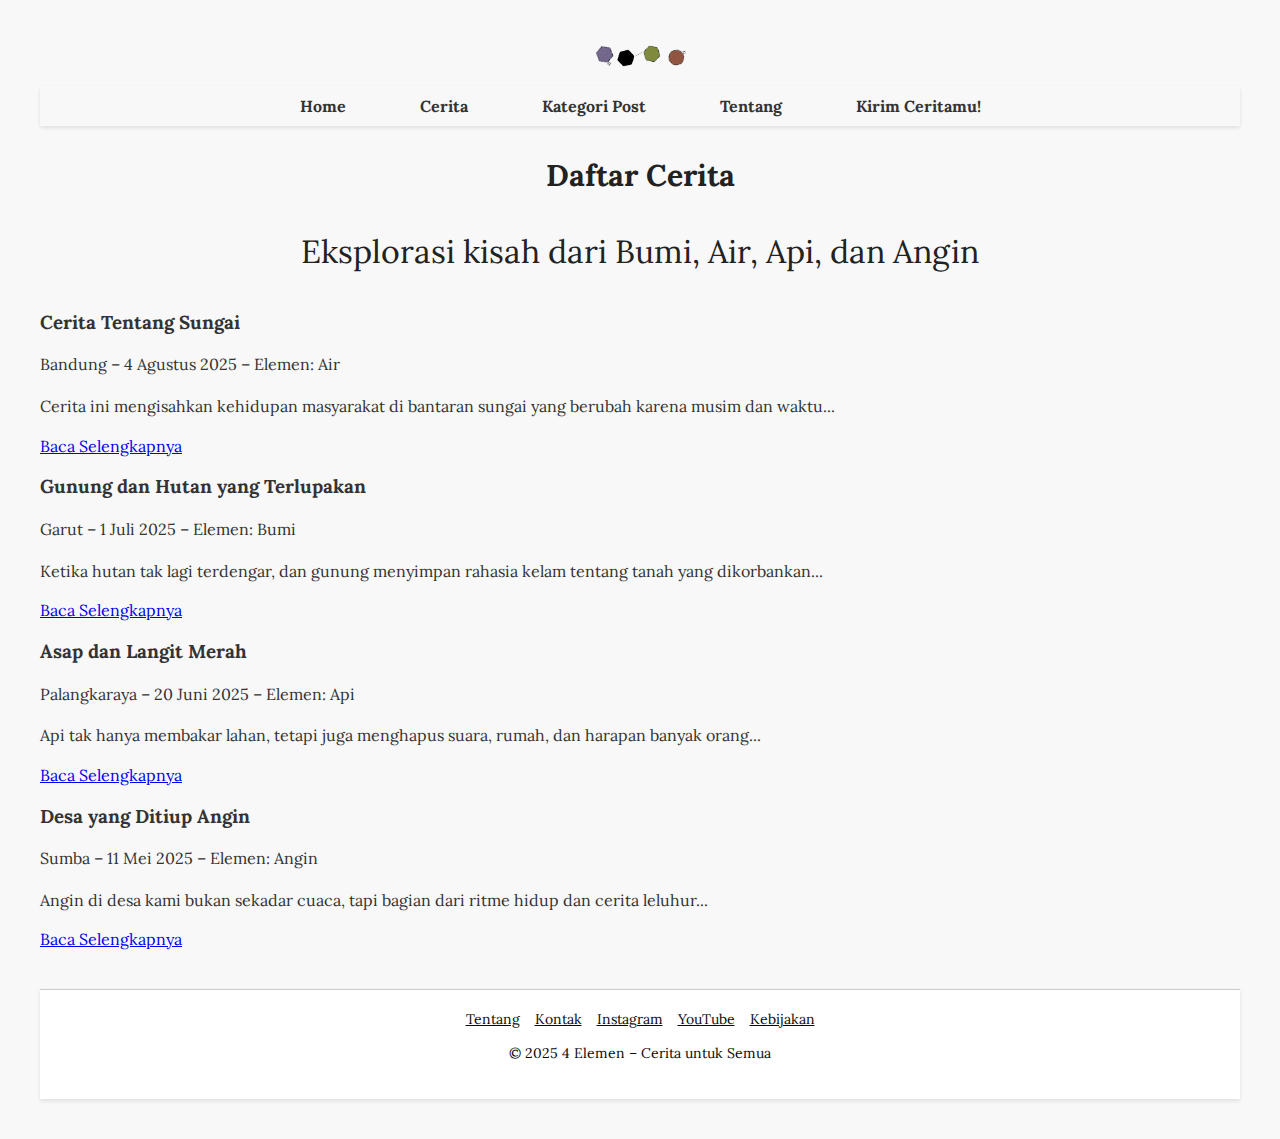
<file: cerita.html>
<!DOCTYPE html>
<html lang="id">
<head>
    <meta charset="UTF-8" />
    <meta name="viewport" content="width=device-width, initial-scale=1.0" />
    <title>Cerita – 4 Elemen</title>
    <meta name="description" content="Cerita dari 4Elemen.id">
    <meta name="keywords" content="Cerita, Air, Bumi, Api, Angin">
    
    <!-- Google Font -->
    <link href="https://fonts.googleapis.com/css2?family=Lora&display=swap" rel="stylesheet" />
    
    <!-- External CSS -->
    <link rel="stylesheet" href="asset/css/style.css">
</head>
<body>
    <!-- Logo -->
    <div class="icon-container">
        <a href="index.html">
            <img src="asset/image/asset1.png" alt="Logo 4Elemen" class="logo-img" />
        </a>
    </div>

    <!-- Navigation Bar -->
    <nav class="navbar">
        <ul class="nav-menu">
            <li><a href="index.html">Home</a></li>
            <li><a href="cerita.html">Cerita</a></li>
            <li><a href="post.html">Kategori Post</a></li>
            <li><a href="tentang.html">Tentang</a></li>
            <li><a href="submit.html">Kirim Ceritamu!</a></li>
        </ul>
    </nav>

    <!-- Header -->
    <header id="main-header">
        <h1>Daftar Cerita</h1>
        <p>Eksplorasi kisah dari Bumi, Air, Api, dan Angin</p>
    </header>

    <!-- Cerita Section -->
    <section>
        <div class="cerita-item">
            <h3>Cerita Tentang Sungai</h3>
            <p class="meta">Bandung – 4 Agustus 2025 – Elemen: Air</p>
            <p class="excerpt">
                Cerita ini mengisahkan kehidupan masyarakat di bantaran sungai yang berubah karena musim dan waktu...
            </p>
            <a href="post.html" class="btn-baca">Baca Selengkapnya</a>
        </div>

        <div class="cerita-item">
            <h3>Gunung dan Hutan yang Terlupakan</h3>
            <p class="meta">Garut – 1 Juli 2025 – Elemen: Bumi</p>
            <p class="excerpt">
                Ketika hutan tak lagi terdengar, dan gunung menyimpan rahasia kelam tentang tanah yang dikorbankan...
            </p>
            <a href="post.html" class="btn-baca">Baca Selengkapnya</a>
        </div>

        <div class="cerita-item">
            <h3>Asap dan Langit Merah</h3>
            <p class="meta">Palangkaraya – 20 Juni 2025 – Elemen: Api</p>
            <p class="excerpt">
                Api tak hanya membakar lahan, tetapi juga menghapus suara, rumah, dan harapan banyak orang...
            </p>
            <a href="post.html" class="btn-baca">Baca Selengkapnya</a>
        </div>

        <div class="cerita-item">
            <h3>Desa yang Ditiup Angin</h3>
            <p class="meta">Sumba – 11 Mei 2025 – Elemen: Angin</p>
            <p class="excerpt">
                Angin di desa kami bukan sekadar cuaca, tapi bagian dari ritme hidup dan cerita leluhur...
            </p>
            <a href="post.html" class="btn-baca">Baca Selengkapnya</a>
        </div>
    </section>
    <br>
    <br>
    <!-- Footer -->
    <footer id="main-footer">
        <div class="footer-links" style="display: flex; flex-wrap: wrap; justify-content: center; gap: 15px; margin-bottom: 10px;">
            <a href="tentang.html" style="color: rgb(11, 11, 11); text-decoration: underline;">Tentang</a>
            <a href="kontak.html" style="color: rgb(11, 11, 11); text-decoration: underline;">Kontak</a>
            <a href="https://instagram.com/yourusername" target="_blank" style="color: rgb(11, 11, 11); text-decoration: underline;">Instagram</a>
            <a href="https://youtube.com/yourchannel" target="_blank" style="color: rgb(11, 11, 11); text-decoration: underline;">YouTube</a>
            <a href="kebijakan.html" style="color: rgb(11, 11, 11); text-decoration: underline;">Kebijakan</a>
        </div>
        <p style="color:rgb(11, 11, 11);">&copy; 2025 4 Elemen – Cerita untuk Semua</p>
    </footer>
</body>
</html>
</file>
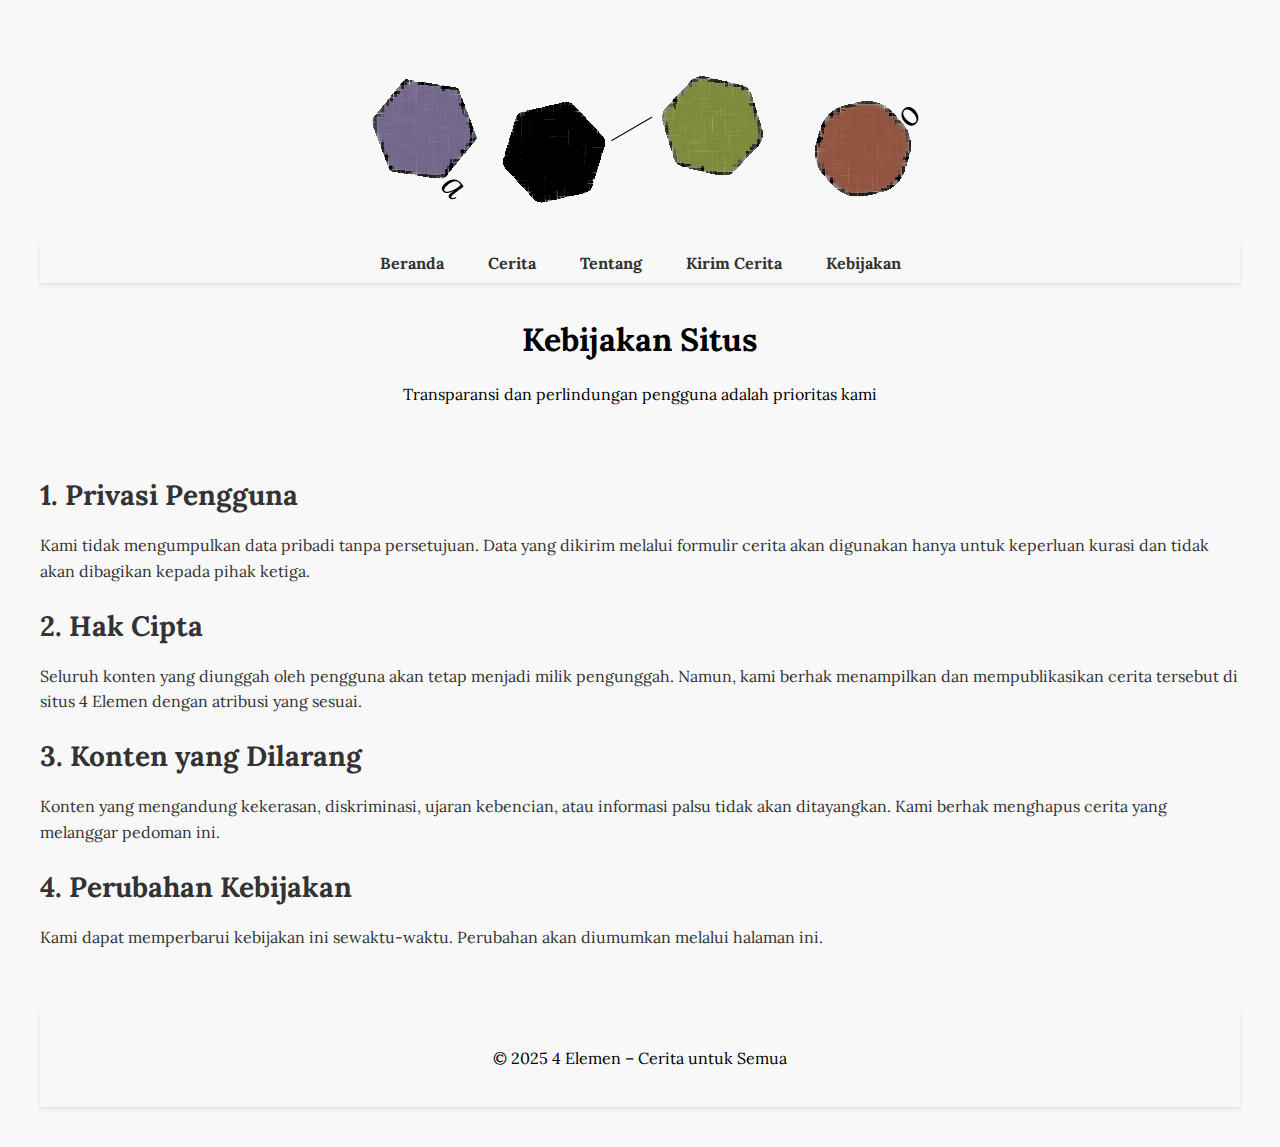
<file: kebijakan.html>
<!DOCTYPE html>
<html lang="id">
<head>
  <meta charset="UTF-8" />
  <meta name="viewport" content="width=device-width, initial-scale=1.0" />
  <title>Kebijakan – 4 Elemen</title>
  <link href="https://fonts.googleapis.com/css2?family=Lora&display=swap" rel="stylesheet" />
  <style>
    body {
      margin: 40px;
      font-family: 'Lora', serif;
      background-color: #f8f8f8;
      color: #333;
      text-align: left;
    }

    header {
      color: black;
      text-align: center;
      padding: 15px;
      border-radius: 6px;
    }

    nav.navbar {
      background-color: #f8f8f8;
      padding: 10px 20px;
      box-shadow: 0 2px 4px rgba(0,0,0,0.1);
    }

    .nav-menu {
      list-style: none;
      display: flex;
      justify-content: center;
      gap: 20px;
      margin: 0;
      padding: 0;
    }

    .nav-menu li a {
      text-decoration: none;
      color: #333;
      font-weight: bold;
      padding: 8px 12px;
      transition: background-color 0.3s ease;
    }

    .nav-menu li a:hover {
      background-color: #ddd;
      border-radius: 4px;
    }

    .icon-container {
      text-align: center;
      margin-top: 30px;
    }

    .icon-container img {
      cursor: pointer;
      transition: transform 0.2s ease;
    }

    .icon-container img:hover {
      transform: scale(1.05);
    }

    main {
      margin-top: 40px;
    }

    h2 {
      font-size: 28px;
      margin-bottom: 20px;
    }

    p {
      line-height: 1.6;
      margin-bottom: 15px;
    }

    footer {
      background-color: #f8f8f8;
      box-shadow: 0 2px 4px rgba(0,0,0,0.1);
      color: black;
      text-align: center;
      padding: 20px;
      font-family: 'Lora', serif;
      margin-top: 60px;
    }
  </style>
</head>
<body>

  <div class="icon-container">
    <a href="index.html"><img src="image/asset1.png" alt="4 Elemen Logo"></a>
  </div>

  <nav class="navbar">
    <ul class="nav-menu">
      <li><a href="index.html">Beranda</a></li>
      <li><a href="cerita.html">Cerita</a></li>
      <li><a href="tentang.html">Tentang</a></li>
      <li><a href="submit.html">Kirim Cerita</a></li>
      <li><a href="kebijakan.html">Kebijakan</a></li>
    </ul>
  </nav>

  <header>
    <h1>Kebijakan Situs</h1>
    <p>Transparansi dan perlindungan pengguna adalah prioritas kami</p>
  </header>

  <main>
    <h2>1. Privasi Pengguna</h2>
    <p>Kami tidak mengumpulkan data pribadi tanpa persetujuan. Data yang dikirim melalui formulir cerita akan digunakan hanya untuk keperluan kurasi dan tidak akan dibagikan kepada pihak ketiga.</p>

    <h2>2. Hak Cipta</h2>
    <p>Seluruh konten yang diunggah oleh pengguna akan tetap menjadi milik pengunggah. Namun, kami berhak menampilkan dan mempublikasikan cerita tersebut di situs 4 Elemen dengan atribusi yang sesuai.</p>

    <h2>3. Konten yang Dilarang</h2>
    <p>Konten yang mengandung kekerasan, diskriminasi, ujaran kebencian, atau informasi palsu tidak akan ditayangkan. Kami berhak menghapus cerita yang melanggar pedoman ini.</p>

    <h2>4. Perubahan Kebijakan</h2>
    <p>Kami dapat memperbarui kebijakan ini sewaktu-waktu. Perubahan akan diumumkan melalui halaman ini.</p>
  </main>

  <footer>
    <p>&copy; 2025 4 Elemen – Cerita untuk Semua</p>
  </footer>

</body>
</html>
</file>
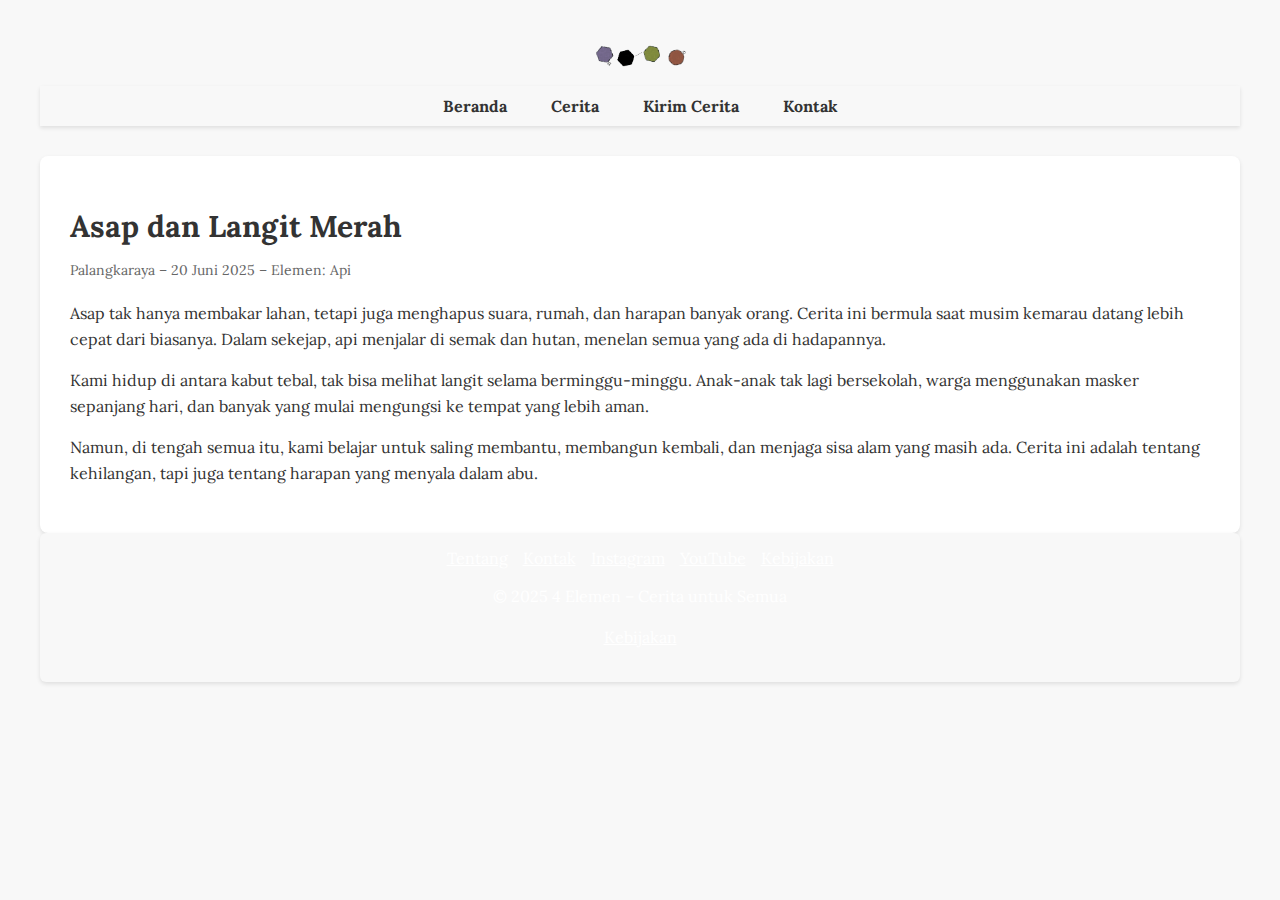
<file: post.html>
<!DOCTYPE html>
<html lang="id">
<head>
  <meta charset="UTF-8" />
  <meta name="viewport" content="width=device-width, initial-scale=1.0"/>
  <title>Cerita – Asap dan Langit Merah</title>
  <link href="https://fonts.googleapis.com/css2?family=Lora&display=swap" rel="stylesheet"/>
  <style>
    body {
      margin: 40px;
      font-family: 'Lora', serif;
      background-color: #f8f8f8;
      color: #333;
      text-align: left;
    }

    header, footer {
      background-color: #f8f8f8;
      box-shadow: 0 2px 4px rgba(0, 0, 0, 0.1); 
      color: black;
      text-align: center;
      padding: 15px;
      border-radius: 6px;
      font-family: 'Lora', serif;
    }

    .navbar {
      background-color: #f8f8f8;
      padding: 10px 20px;
      box-shadow: 0 2px 4px rgba(0,0,0,0.1);
      margin-bottom: 30px;
    }

    .nav-menu {
      list-style: none;
      display: flex;
      justify-content: center;
      gap: 20px;
      margin: 0;
      padding: 0;
    }

    .nav-menu li a {
      text-decoration: none;
      color: #333;
      font-weight: bold;
      padding: 8px 12px;
      transition: background-color 0.3s ease;
    }

    .nav-menu li a:hover {
      background-color: #ddd;
      border-radius: 4px;
    }

    .icon-container {
      text-align: center;
      margin: 30px 0 10px;
    }

    .icon-container img {
      cursor: pointer;
      transition: transform 0.2s ease;
      width: 100px;
    }

    .icon-container img:hover {
      transform: scale(1.05);
    }

    .post-content {
      background-color: #fff;
      padding: 30px;
      border-radius: 8px;
      box-shadow: 0 2px 4px rgba(0,0,0,0.1);
    }

    .meta {
      font-size: 14px;
      color: #666;
      margin-bottom: 20px;
    }

    h1 {
      font-size: 30px;
      margin-bottom: 10px;
    }

    p {
      line-height: 1.6;
    }
  </style>
</head>
<body>

  <!-- Logo -->
  <div class="icon-container">
    <a href="index.html"><img src="image/asset1.png" alt="4 Elemen Logo"></a>
  </div>

  <!-- Navbar -->
  <nav class="navbar">
    <ul class="nav-menu">
      <li><a href="index.html">Beranda</a></li>
      <li><a href="cerita.html">Cerita</a></li>
      <li><a href="#kirim">Kirim Cerita</a></li>
      <li><a href="#kontak">Kontak</a></li>
    </ul>
  </nav>

  <!-- Post Content -->
  <div class="post-content">
    <h1>Asap dan Langit Merah</h1>
    <p class="meta">Palangkaraya – 20 Juni 2025 – Elemen: Api</p>
    <p>
      Asap tak hanya membakar lahan, tetapi juga menghapus suara, rumah, dan harapan banyak orang. Cerita ini bermula saat musim kemarau datang lebih cepat dari biasanya. Dalam sekejap, api menjalar di semak dan hutan, menelan semua yang ada di hadapannya.
    </p>
    <p>
      Kami hidup di antara kabut tebal, tak bisa melihat langit selama berminggu-minggu. Anak-anak tak lagi bersekolah, warga menggunakan masker sepanjang hari, dan banyak yang mulai mengungsi ke tempat yang lebih aman.
    </p>
    <p>
      Namun, di tengah semua itu, kami belajar untuk saling membantu, membangun kembali, dan menjaga sisa alam yang masih ada. Cerita ini adalah tentang kehilangan, tapi juga tentang harapan yang menyala dalam abu.
    </p>
  </div>

  <!-- Footer -->
  <footer id="kontak">
    <div class="footer-links" style="display: flex; flex-wrap: wrap; justify-content: center; gap: 15px; margin-bottom: 10px;">
        <a href="tentang.html" style="color: white; text-decoration: underline;">Tentang</a>
        <a href="kontak.html" style="color: white; text-decoration: underline;">Kontak</a>
        <a href="https://instagram.com/yourusername" target="_blank" style="color: white; text-decoration: underline;">Instagram</a>
        <a href="https://youtube.com/yourchannel" target="_blank" style="color: white; text-decoration: underline;">YouTube</a>
        <a href="kebijakan.html" style="color: white; text-decoration: underline;">Kebijakan</a>
    </div>
    <p style="color:white;">&copy; 2025 4 Elemen – Cerita untuk Semua</p>
    <p><a href="#kebijakan" style="color:white; text-decoration:underline;">Kebijakan</a></p>
  </footer>

</body>
</html>
</file>
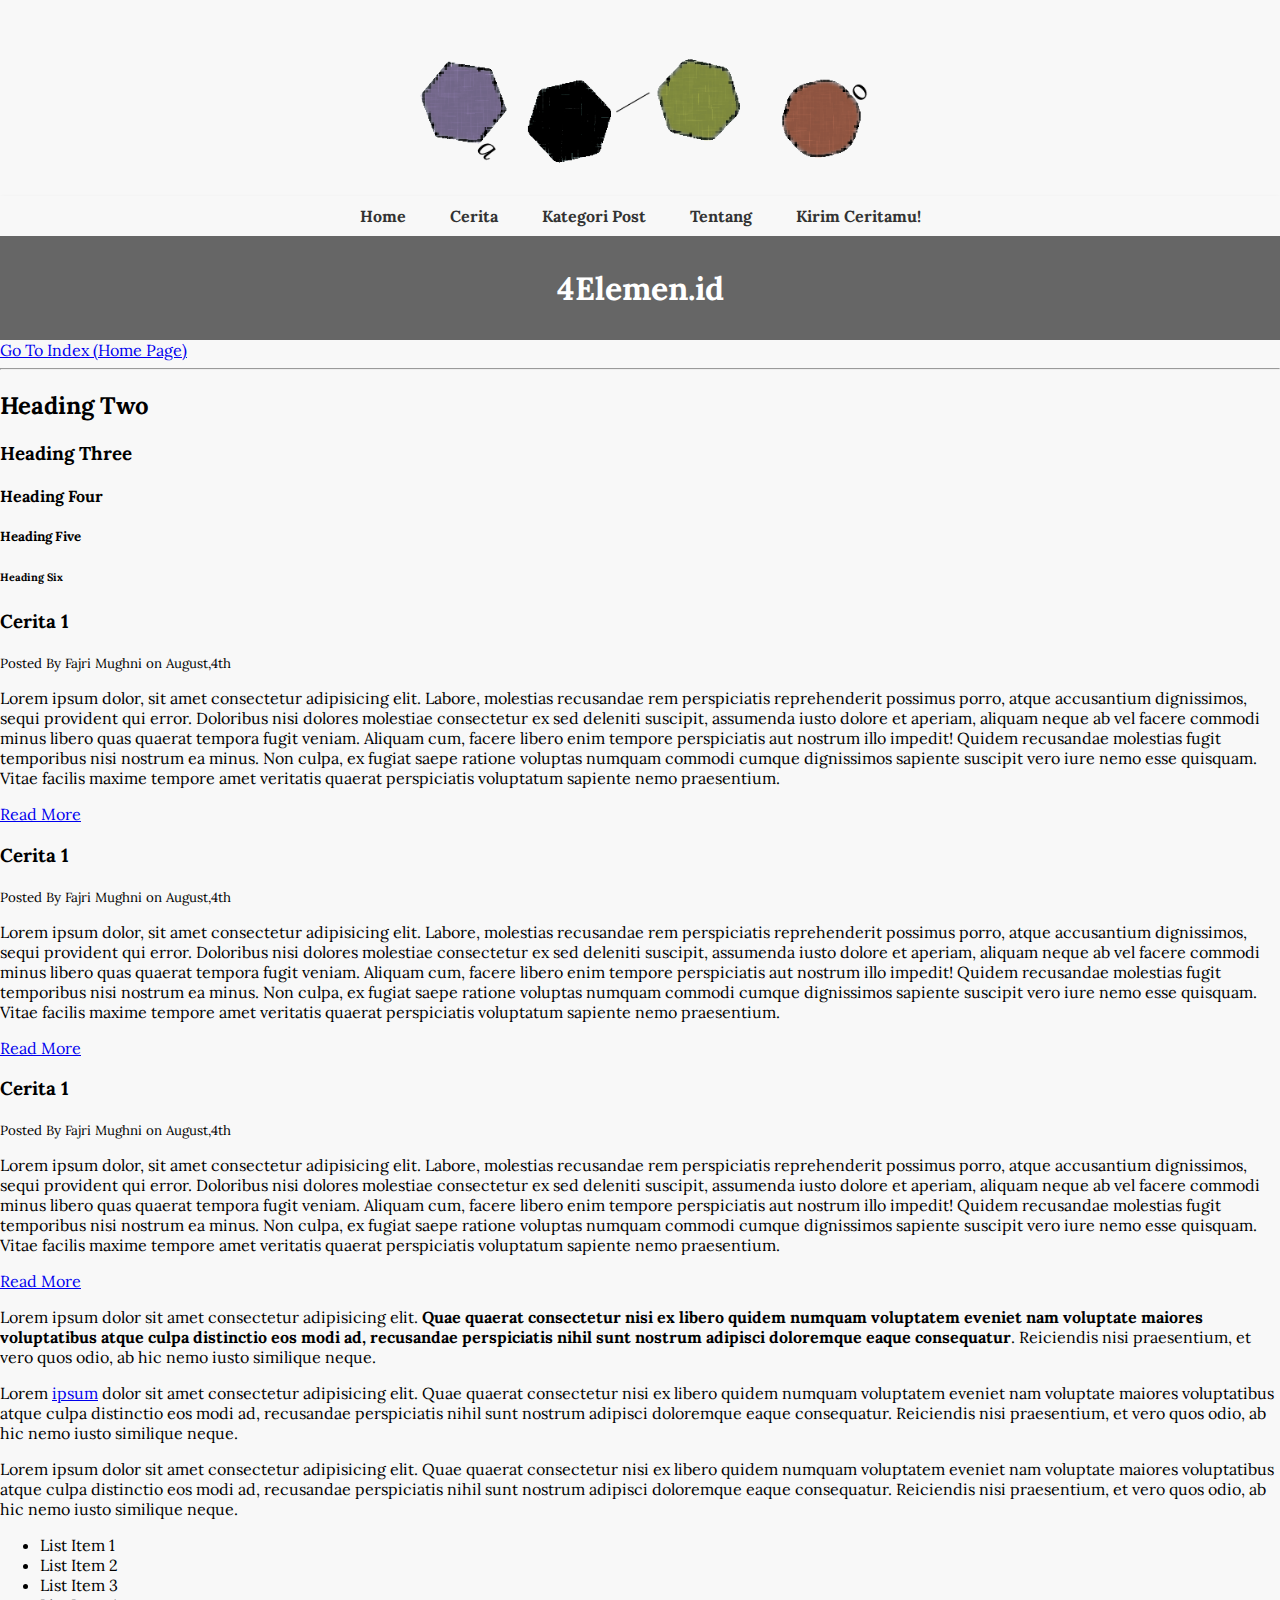
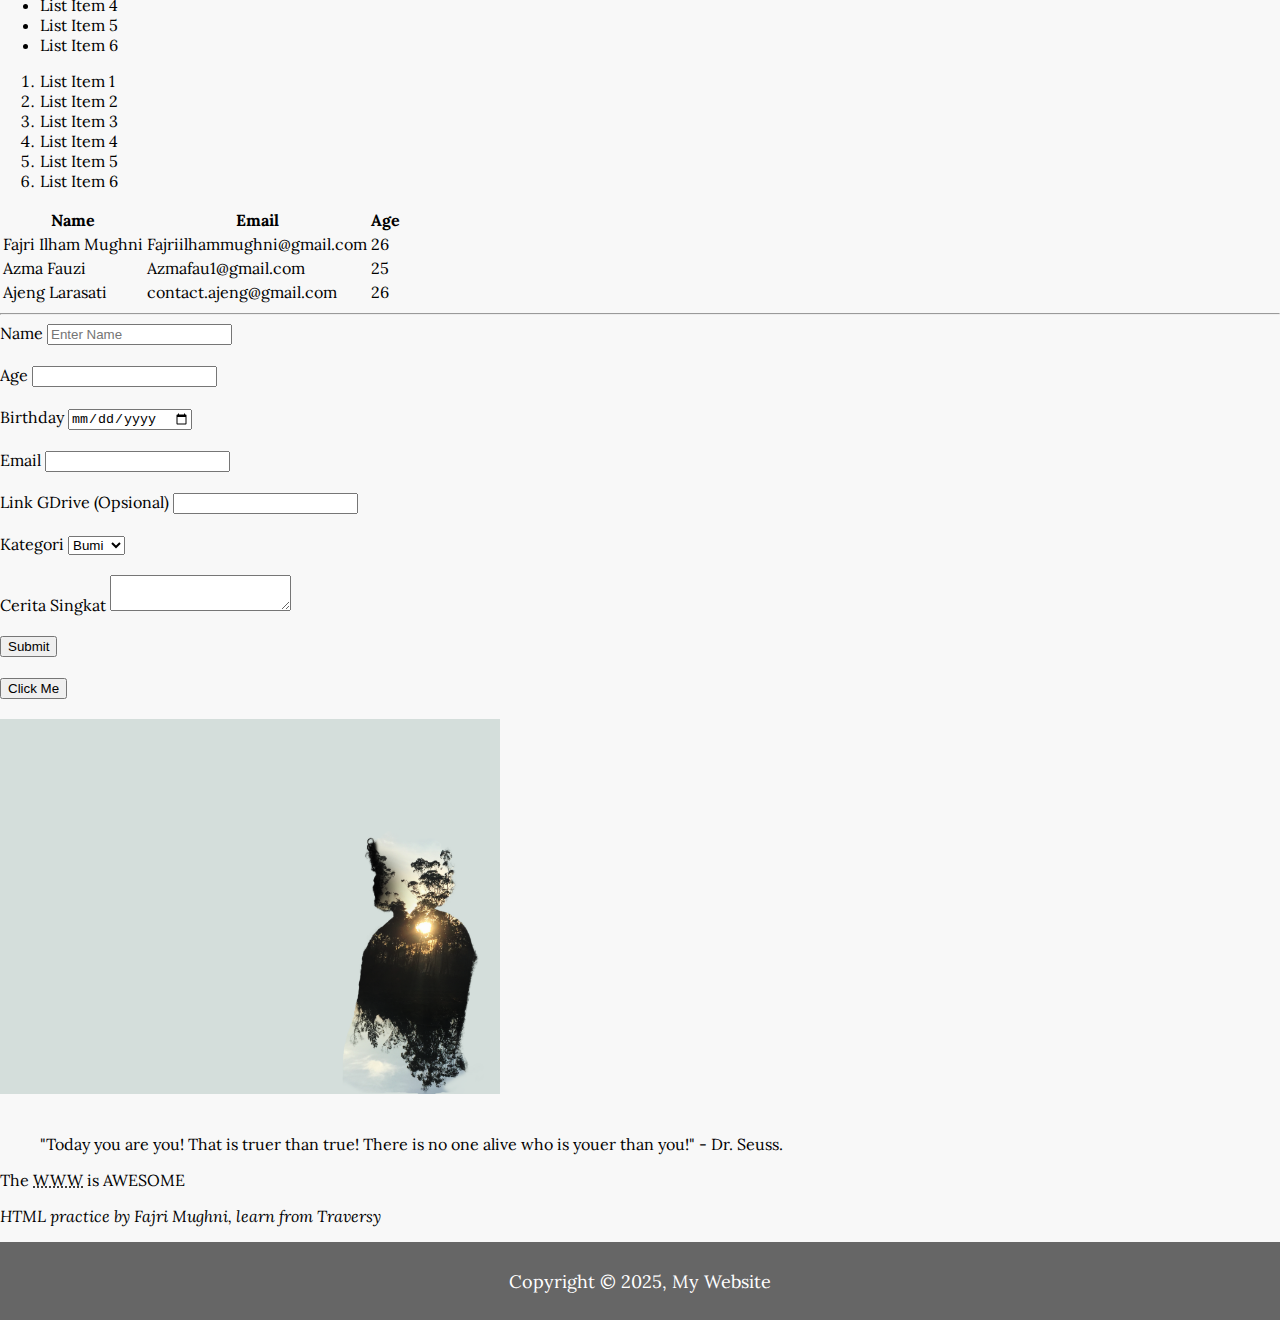
<file: practice.html>
<!DOCTYPE html>

<html>
    <head>
        <title>4 Elemen</title>
        <link href="https://fonts.googleapis.com/css2?family=Lora&display=swap" rel="stylesheet">
        <div class="icon-container">
            <a href="index.html">
                <img src="image/asset1.png" alt="Icon" width="500">
            </a>
        </div>
        <nav class="navbar">
            <ul class="nav-menu">
                <li><a href="home.html">Home</a></li>
                <li><a href="cerita.html">Cerita</a></li>
                <li><a href="post.html">Kategori Post</a></li>
                <li><a href="tentang.html">Tentang</a></li>
                <li><a href="submit.html">Kirim Ceritamu!</a></li>
            </ul>
        </nav>
        <meta name="description" content="Awesome Project by Fajri Mughni">
        <meta name="keywords" content="Project Website for 4Elemen.id">

        <style type="text/css">
            body {
            font-family: 'Lora', serif;
            background-color: #f8f8f8; /* off-white background */
            margin: 0;
            padding: 0;
            }

            #main-header {
            text-align: center;
            background-color: #666; /* abu-abu */
            color: white;
            padding: 10px;
            }

            #main-footer {
            text-align: center;
            font-size: 18px;
            background-color: #666; /* abu-abu */
            color: white;
            padding: 10px;
            }

            .navbar {
            background-color: #f8f8f8; /* warna latar belakang */
            padding: 10px 20px;
            box-shadow: 0 2px 4px rgba(0,0,0,0.1);
            }

            .nav-menu {
            list-style: none;
            display: flex;
            justify-content: center; /* rata tengah */
            gap: 20px; /* jarak antar menu */
            margin: 0;
            padding: 0;
            }

            .nav-menu li a {
            text-decoration: none;
            color: #333;
            font-weight: bold;
            padding: 8px 12px;
            transition: background-color 0.3s ease;
            }

            .nav-menu li a:hover {
            background-color: #ddd;
            border-radius: 4px;
            }

            .icon-container {
            text-align: center;
            margin-top: 30px; /* opsional, untuk spasi dari atas */
            }

            .icon-container img {
            cursor: pointer;
            transition: transform 0.2s ease;
            }

            .icon-container img:hover {
            transform: scale(1.05); /* efek zoom saat hover */
            }

        </style>
    </head>
    <body>
        <header id="main-header">
            <h1>4Elemen.id</h1>
        </header>
        <a href="index.html">Go To Index (Home Page)</a>
        <hr>
        <!--Headings-->
        <h2>Heading Two</h2>
        <h3>Heading Three</h3>
        <h4>Heading Four</h4>
        <h5>Heading Five</h5>
        <h6>Heading Six</h6>

        <section>
            <article>
                <h3>Cerita 1</h3>
                <small>Posted By Fajri Mughni on August,4th</small>
                <p>
                    Lorem ipsum dolor, sit amet consectetur adipisicing elit. Labore, molestias 
                    recusandae rem perspiciatis reprehenderit possimus porro, atque accusantium 
                    dignissimos, sequi provident qui error. Doloribus nisi dolores molestiae 
                    consectetur ex sed deleniti suscipit, assumenda iusto dolore et aperiam, 
                    aliquam neque ab vel facere commodi minus libero quas quaerat tempora fugit 
                    veniam. Aliquam cum, facere libero enim tempore perspiciatis aut nostrum illo 
                    impedit! Quidem recusandae molestias fugit temporibus nisi nostrum ea minus. 
                    Non culpa, ex fugiat saepe ratione voluptas numquam commodi cumque dignissimos 
                    sapiente suscipit vero iure nemo esse quisquam. Vitae facilis maxime 
                    tempore amet veritatis quaerat perspiciatis voluptatum sapiente nemo praesentium.
                </p>
                <a href="post.html">Read More</a>
            </article>

            <article>
                <h3>Cerita 1</h3>
                <small>Posted By Fajri Mughni on August,4th</small>
                <p>
                    Lorem ipsum dolor, sit amet consectetur adipisicing elit. Labore, molestias 
                    recusandae rem perspiciatis reprehenderit possimus porro, atque accusantium 
                    dignissimos, sequi provident qui error. Doloribus nisi dolores molestiae 
                    consectetur ex sed deleniti suscipit, assumenda iusto dolore et aperiam, 
                    aliquam neque ab vel facere commodi minus libero quas quaerat tempora fugit 
                    veniam. Aliquam cum, facere libero enim tempore perspiciatis aut nostrum illo 
                    impedit! Quidem recusandae molestias fugit temporibus nisi nostrum ea minus. 
                    Non culpa, ex fugiat saepe ratione voluptas numquam commodi cumque dignissimos 
                    sapiente suscipit vero iure nemo esse quisquam. Vitae facilis maxime 
                    tempore amet veritatis quaerat perspiciatis voluptatum sapiente nemo praesentium.
                </p>
                <a href="post.html">Read More</a>
            </article>

            <article>
                <h3>Cerita 1</h3>
                <small>Posted By Fajri Mughni on August,4th</small>
                <p>
                    Lorem ipsum dolor, sit amet consectetur adipisicing elit. Labore, molestias 
                    recusandae rem perspiciatis reprehenderit possimus porro, atque accusantium 
                    dignissimos, sequi provident qui error. Doloribus nisi dolores molestiae 
                    consectetur ex sed deleniti suscipit, assumenda iusto dolore et aperiam, 
                    aliquam neque ab vel facere commodi minus libero quas quaerat tempora fugit 
                    veniam. Aliquam cum, facere libero enim tempore perspiciatis aut nostrum illo 
                    impedit! Quidem recusandae molestias fugit temporibus nisi nostrum ea minus. 
                    Non culpa, ex fugiat saepe ratione voluptas numquam commodi cumque dignissimos 
                    sapiente suscipit vero iure nemo esse quisquam. Vitae facilis maxime 
                    tempore amet veritatis quaerat perspiciatis voluptatum sapiente nemo praesentium.
                </p>
                <a href="post.html">Read More</a>
            </article>
        </section>

        <!--Paragraph-->
        <p>
            Lorem ipsum dolor sit amet consectetur adipisicing elit. 
            <strong>Quae quaerat consectetur nisi ex libero quidem numquam voluptatem 
            eveniet nam voluptate maiores voluptatibus atque culpa distinctio 
            eos modi ad, recusandae perspiciatis nihil sunt nostrum adipisci 
            doloremque eaque consequatur</strong>. Reiciendis nisi praesentium, et vero 
            quos odio, ab hic nemo iusto similique neque.
        </p>
        <p>
            Lorem <a href="https://drive.google.com/file/d/1TT1stKoNs3-LuyiCr4DI7dZtiN9ZG6wk/view" target="_blank">ipsum</a> dolor sit amet consectetur adipisicing elit. 
            Quae quaerat consectetur nisi ex libero quidem numquam voluptatem 
            eveniet nam voluptate maiores voluptatibus atque culpa distinctio 
            eos modi ad, recusandae perspiciatis nihil sunt nostrum adipisci 
            doloremque eaque consequatur. Reiciendis nisi praesentium, et vero 
            quos odio, ab hic nemo iusto similique neque.
        </p>
        <p>
            Lorem ipsum dolor sit amet consectetur adipisicing elit. 
            Quae quaerat consectetur nisi ex libero quidem numquam voluptatem 
            eveniet nam voluptate maiores voluptatibus atque culpa distinctio 
            eos modi ad, recusandae perspiciatis nihil sunt nostrum adipisci 
            doloremque eaque consequatur. Reiciendis nisi praesentium, et vero 
            quos odio, ab hic nemo iusto similique neque.
        </p>
        <!--List-->
        <ul>
            <li>List Item 1</li>
            <li>List Item 2</li>
            <li>List Item 3</li>
            <li>List Item 4</li>
            <li>List Item 5</li>
            <li>List Item 6</li>
        </ul>

        <ol>
            <li>List Item 1</li>
            <li>List Item 2</li>
            <li>List Item 3</li>
            <li>List Item 4</li>
            <li>List Item 5</li>
            <li>List Item 6</li>
        </ol>

        <!--Table-->
        <table>
            <thead>
                <tr>
                    <th>Name</th>
                    <th>Email</th>
                    <th>Age</th>
                </tr>
            </thead>
            <tbody>
                <tr>
                    <td>Fajri Ilham Mughni</th>
                    <td>Fajriilhammughni@gmail.com</th>
                    <td>26</th>
                </tr>
                <tr>
                    <td>Azma Fauzi</th>
                    <td>Azmafau1@gmail.com</th>
                    <td>25</th>
                </tr>
                <tr>
                    <td>Ajeng Larasati</th>
                    <td>contact.ajeng@gmail.com</th>
                    <td>26</th>
                </tr>
            </tbody>
        </table>
        
        <hr>

        <!--Form-->
        <form action="process.php" method="GET">
            <div>
                <label>Name</label>
                <input type="text" name="name" placeholder="Enter Name">
            </div>
            <br>
            <div>
                <label>Age</label>
                <input type="number" name="age">
            </div>
            <br>
            <div>
                <label>Birthday</label>
                <input type="date" name="birthday">
            </div>
            <br>
            <div>
                <label>Email</label>
                <input type="email" name="email">
            </div>
            <br>
            <div>
                <label>Link GDrive (Opsional)</label>
                <input type="text" name="link">
            </div>
            <br>
            <div>
                <label>Kategori</label>
                <select name="kategori">
                    <option value="bumi">Bumi</option>
                    <option value="angin">Angin</option>
                    <option value="api">Api</option>
                    <option value="air">Air</option>
                </select>
            </div>
            <br>
            <div>
                <label>Cerita Singkat</label>
                <textarea name="cerita"></textarea>
            </div>
            <br>
            <input type="Submit" name="submit" placeholder="Submit">
        </form>
        <br>

        <!--Button-->
        <button click="some function">Click Me</button>
        <br>
        <br>
        <!--Image-->
        <a href="https://drive.google.com/file/d/1G6HE1IK0Y6XtvgvT7OH-AZPkvARx9qY7/view?usp=drive_link">
            <img src="image/sample.png" alt="My Sample Image" width="500">
        </a>

        <br>
        <br>
        <!--Quotation-->
        <blockquote cite="https://www.brainyquote.com/topics/today-quotes">
            "Today you are you! That is truer than true! There is no one alive who is youer than you!" - Dr. Seuss.
        </blockquote>

        <p>
            The <abbr title="World Wide Web">WWW</abbr> is AWESOME
        </p>

        <p><cite>HTML practice by Fajri Mughni, learn from Traversy</cite></p>

        <footer id="main-footer">
            <p>Copyright &copy; 2025, My Website</p>
        </footer>
    </body>
</html>
</file>
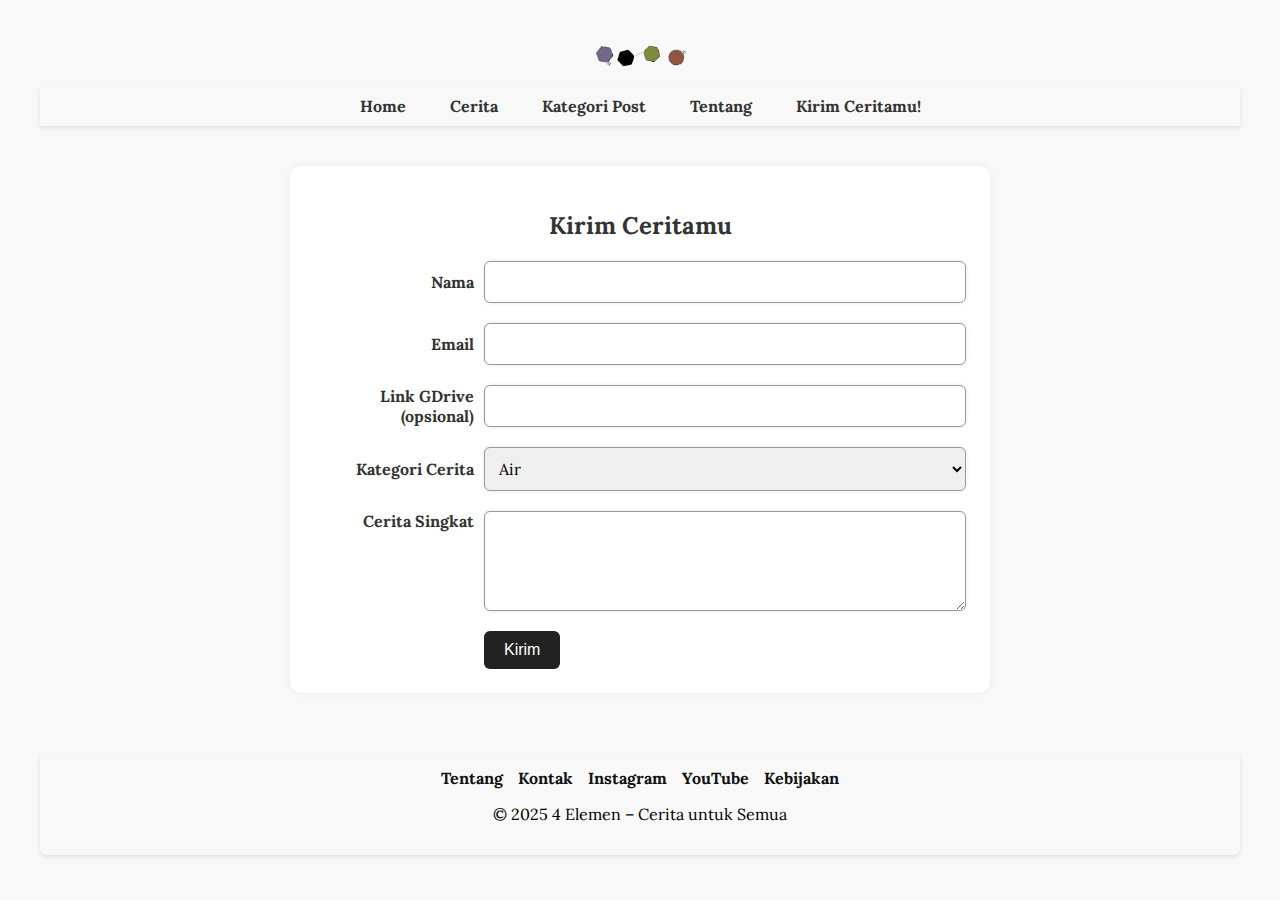
<file: submit.html>
<!DOCTYPE html>
<html lang="id">
<head>
  <meta charset="UTF-8" />
  <meta name="viewport" content="width=device-width, initial-scale=1.0"/>
  <meta name="description" content="Kirim cerita tentang elemen Air, Tanah, Api, atau Udara ke situs 4 Elemen. Ceritamu bisa menginspirasi!">
  <title>Kirim Cerita – 4 Elemen</title>
  <link rel="icon" href="image/favicon.ico" type="image/x-icon">
  <link href="https://fonts.googleapis.com/css2?family=Lora&display=swap" rel="stylesheet"/>
  <link rel="stylesheet" href="asset/css/submit.css">
</head>
<body>

  <!-- Logo -->
  <div class="icon-container">
    <a href="index.html">
      <img src="image/asset1.png" alt="Logo 4 Elemen" class="logo">
    </a>
  </div>

  <!-- Navigasi -->
  <nav class="navbar">
    <ul class="nav-menu">
        <li><a href="index.html">Home</a></li>
        <li><a href="cerita.html">Cerita</a></li>
        <li><a href="post.html">Kategori Post</a></li>
        <li><a href="tentang.html">Tentang</a></li>
        <li><a href="submit.html">Kirim Ceritamu!</a></li>
    </ul>
  </nav>

  <!-- Form Kirim Cerita -->
  <section id="kirim-cerita">
    <form action="#" method="POST">
      <h2>Kirim Ceritamu</h2>

      <div class="form-row">
        <label for="nama">Nama</label>
        <input type="text" id="nama" name="nama" required />
      </div>

      <div class="form-row">
        <label for="email">Email</label>
        <input type="email" id="email" name="email" required />
      </div>

      <div class="form-row">
        <label for="link">Link GDrive (opsional)</label>
        <input type="url" id="link" name="link" />
      </div>

      <div class="form-row">
        <label for="kategori">Kategori Cerita</label>
        <select id="kategori" name="kategori">
          <option>Air</option>
          <option>Tanah</option>
          <option>Api</option>
          <option>Udara</option>
        </select>
      </div>

      <div class="form-row textarea-row">
        <label for="cerita">Cerita Singkat</label>
        <textarea id="cerita" name="cerita" rows="6" required></textarea>
      </div>

      <button type="submit" class="btn-submit">Kirim</button>
    </form>
  </section>

  <!-- Footer -->
  <footer>
    <div class="footer-links">
      <a href="tentang.html">Tentang</a>
      <a href="kontak.html">Kontak</a>
      <a href="https://instagram.com/yourusername" target="_blank">Instagram</a>
      <a href="https://youtube.com/yourchannel" target="_blank">YouTube</a>
      <a href="kebijakan.html">Kebijakan</a>
    </div>
    <p>&copy; 2025 4 Elemen – Cerita untuk Semua</p>
  </footer>

</body>
</html>
</file>
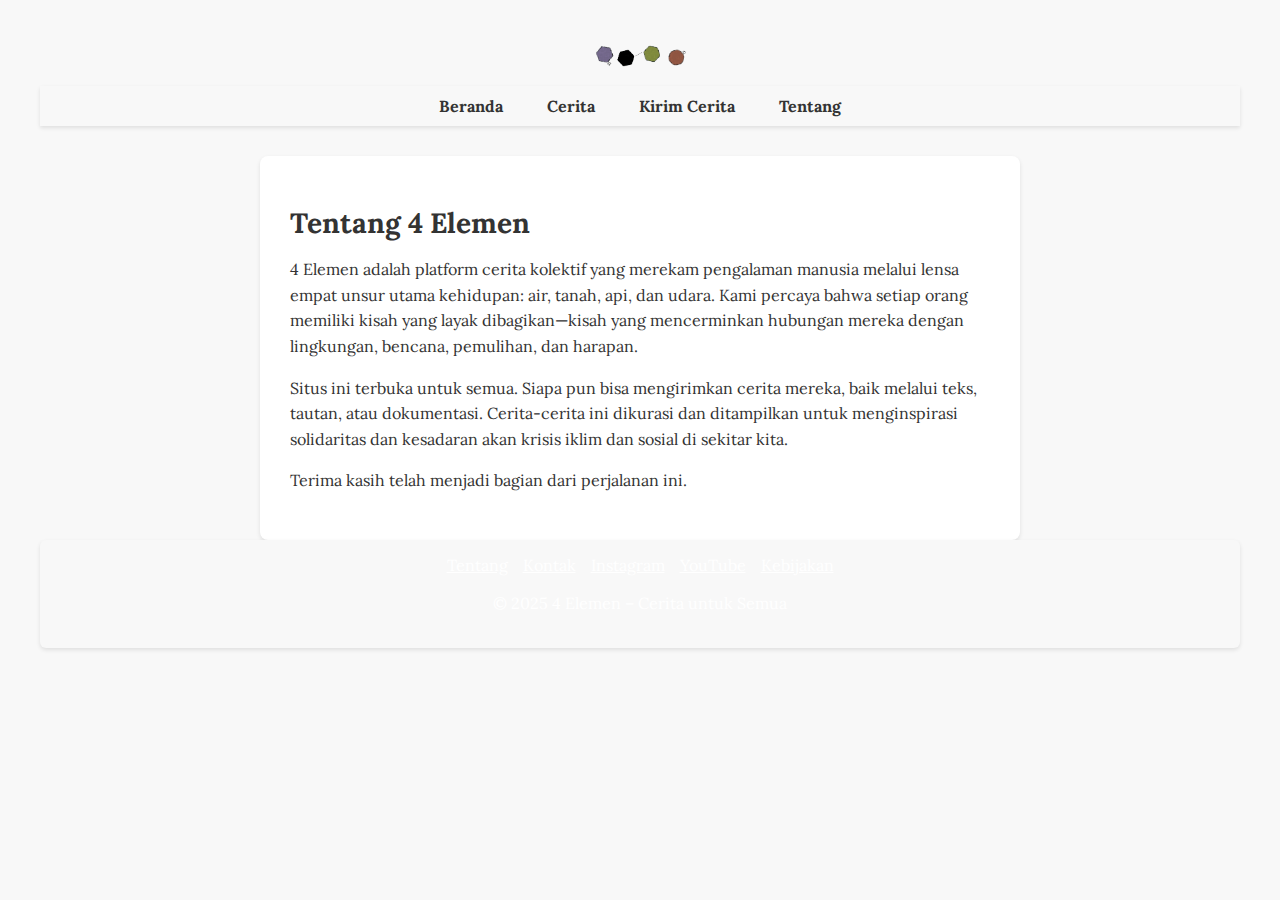
<file: tentang.html>
<!DOCTYPE html>
<html lang="id">
<head>
  <meta charset="UTF-8" />
  <meta name="viewport" content="width=device-width, initial-scale=1.0"/>
  <title>Tentang – 4 Elemen</title>
  <link href="https://fonts.googleapis.com/css2?family=Lora&display=swap" rel="stylesheet"/>
  <style>
    body {
      margin: 40px;
      font-family: 'Lora', serif;
      background-color: #f8f8f8;
      color: #333;
      text-align: left;
    }

    .navbar {
      background-color: #f8f8f8;
      padding: 10px 20px;
      box-shadow: 0 2px 4px rgba(0,0,0,0.1);
      margin-bottom: 30px;
    }

    .nav-menu {
      list-style: none;
      display: flex;
      justify-content: center;
      gap: 20px;
      margin: 0;
      padding: 0;
    }

    .nav-menu li a {
      text-decoration: none;
      color: #333;
      font-weight: bold;
      padding: 8px 12px;
      transition: background-color 0.3s ease;
    }

    .nav-menu li a:hover {
      background-color: #ddd;
      border-radius: 4px;
    }

    .icon-container {
      text-align: center;
      margin: 30px 0 10px;
    }

    .icon-container img {
      cursor: pointer;
      transition: transform 0.2s ease;
      width: 100px;
    }

    .icon-container img:hover {
      transform: scale(1.05);
    }

    .about-content {
      background-color: #fff;
      padding: 30px;
      border-radius: 8px;
      box-shadow: 0 2px 4px rgba(0,0,0,0.1);
      max-width: 700px;
      margin: 0 auto;
    }

    h1 {
      font-size: 28px;
      margin-bottom: 15px;
    }

    p {
      line-height: 1.6;
    }

    footer {
      background-color: #f8f8f8;
      box-shadow: 0 2px 4px rgba(0, 0, 0, 0.1); 
      color: black;
      text-align: center;
      padding: 15px;
      border-radius: 6px;
      font-family: 'Lora', serif;
    }
  </style>
</head>
<body>

  <div class="icon-container">
    <a href="index.html"><img src="image/asset1.png" alt="4 Elemen Logo"></a>
  </div>

  <nav class="navbar">
    <ul class="nav-menu">
      <li><a href="index.html">Beranda</a></li>
      <li><a href="cerita.html">Cerita</a></li>
      <li><a href="submit.html">Kirim Cerita</a></li>
      <li><a href="tentang.html">Tentang</a></li>
    </ul>
  </nav>

  <div class="about-content">
    <h1>Tentang 4 Elemen</h1>
    <p>
      4 Elemen adalah platform cerita kolektif yang merekam pengalaman manusia melalui lensa empat unsur utama kehidupan: air, tanah, api, dan udara. Kami percaya bahwa setiap orang memiliki kisah yang layak dibagikan—kisah yang mencerminkan hubungan mereka dengan lingkungan, bencana, pemulihan, dan harapan.
    </p>
    <p>
      Situs ini terbuka untuk semua. Siapa pun bisa mengirimkan cerita mereka, baik melalui teks, tautan, atau dokumentasi. Cerita-cerita ini dikurasi dan ditampilkan untuk menginspirasi solidaritas dan kesadaran akan krisis iklim dan sosial di sekitar kita.
    </p>
    <p>
      Terima kasih telah menjadi bagian dari perjalanan ini.
    </p>
  </div>

  <footer>
    <div class="footer-links" style="display: flex; flex-wrap: wrap; justify-content: center; gap: 15px; margin-bottom: 10px;">
        <a href="tentang.html" style="color: white; text-decoration: underline;">Tentang</a>
        <a href="kontak.html" style="color: white; text-decoration: underline;">Kontak</a>
        <a href="https://instagram.com/yourusername" target="_blank" style="color: white; text-decoration: underline;">Instagram</a>
        <a href="https://youtube.com/yourchannel" target="_blank" style="color: white; text-decoration: underline;">YouTube</a>
        <a href="kebijakan.html" style="color: white; text-decoration: underline;">Kebijakan</a>
    </div>
    <p style="color:white;">&copy; 2025 4 Elemen – Cerita untuk Semua</p>
  </footer>

</body>
</html>
</file>
<file: asset/css/style.css>
/* ====================================================
   GLOBAL STYLES – Digunakan di semua halaman
==================================================== */
body {
  margin: 40px;
  font-family: 'Lora', serif;
  background-color: #f8f8f8;
  color: #333;
  text-align: left;
}

h1 {
  font-size: 30px;
  margin-bottom: 10px;
}

p {
  line-height: 1.6;
}

/* ====================================================
   LOGO (Umum)
==================================================== */
.icon-container {
  text-align: center;
  margin: 30px 0 10px;
}

.icon-container img {
  cursor: pointer;
  transition: transform 0.2s ease;
  width: 100px;
}

.icon-container img:hover {
  transform: scale(1.05);
}

/* ====================================================
   NAVBAR (Umum)
==================================================== */
.navbar {
  background-color: #f8f8f8;
  padding: 10px 20px;
  box-shadow: 0 2px 4px rgba(0,0,0,0.1);
  margin-bottom: 30px;
}

.nav-menu {
  list-style: none;
  display: flex;
  flex-wrap: wrap;
  justify-content: center;
  gap: 20px;
  margin: 0;
  padding: 0;
}

.nav-menu li a {
  text-decoration: none;
  color: #333;
  font-weight: bold;
  padding: 8px 12px;
  transition: background-color 0.3s ease;
}

.nav-menu li a:hover {
  background-color: #ddd;
  border-radius: 4px;
}

/* ====================================================
   FOOTER (Umum)
==================================================== */
footer {
  background-color: #fff;
  border-top: 1px solid #ccc;
  box-shadow: 0 2px 4px rgba(0, 0, 0, 0.1);
  color: #777;
  text-align: center;
  padding: 20px;
  font-size: 14px;
  font-family: 'Lora', serif;
}

.footer-links {
  display: flex;
  flex-wrap: wrap;
  justify-content: center;
  gap: 15px;
  margin-bottom: 10px;
}

.footer-links a {
  color: #0b0b0b;
  text-decoration: underline;
  font-weight: normal;
}

footer p {
  color: #0b0b0b;
}

/* ====================================================
   INDEX.HTML KHUSUS
==================================================== */
#main-header {
  text-align: center;
  font-size: 2rem;
  color: #222;
  margin: 30px auto 20px;
}

nav {
  background-color: #fff;
  display: flex;
  justify-content: center;
  padding: 10px 20px;
  font-family: 'Lora', serif;
  font-size: 16px;
}

nav a {
  text-decoration: none;
  color: #444;
  margin: 0 15px;
  transition: color 0.3s;
}

nav a:hover {
  color: #007bff;
}

/* HERO */
#hero {
  position: relative;
  max-width: 100%;
  margin: 0 auto 40px;
  overflow: hidden;
}

#hero img {
  width: 100%;
  height: auto;
  display: block;
  object-fit: cover;
  max-height: 400px;
}

.hero-content {
  position: absolute;
  bottom: 20px;
  left: 50%;
  transform: translateX(-50%);
  color: #fff;
  text-align: center;
  background-color: rgba(0, 0, 0, 0.4);
  padding: 15px 20px;
  border-radius: 8px;
  max-width: 90%;
}

.hero-content h1 {
  font-size: 24px;
  margin-bottom: 10px;
}

.btn-hero {
  display: inline-block;
  padding: 8px 16px;
  background-color: #007bff;
  color: #fff;
  text-decoration: none;
  border-radius: 6px;
  font-size: 14px;
}

/* Artikel Lainnya */
#artikel-lainnya {
  padding: 30px 20px;
  background-color: #fafafa;
}

#artikel-lainnya article {
  margin-bottom: 25px;
}

#artikel-lainnya h3 {
  margin: 5px 0;
}

#artikel-lainnya p {
  margin-bottom: 5px;
}

/* Kategori Grid */
.kategori-post-grid {
  margin-top: 30px;
}

.kategori-grid {
  display: flex;
  flex-wrap: wrap;
  gap: 10px;
  margin-top: 10px;
}

.kategori-grid .tag-grid {
  padding: 6px 12px;
  border-radius: 5px;
  background-color: #eee;
  font-size: 14px;
  color: #333;
  text-decoration: none;
  transition: background-color 0.3s;
}

.kategori-grid .tag-grid:hover {
  background-color: #ccc;
}

/* Feed Cerita */
#feed-cerita {
  padding: 30px 20px;
  background-color: #f0f0f0;
}

.feed-item {
  display: flex;
  flex-direction: row;
  gap: 20px;
  margin-top: 20px;
  background: #fff;
  padding: 15px;
  border-radius: 10px;
  align-items: flex-start;
}

.feed-thumb {
  width: 120px;
  height: 120px;
  object-fit: cover;
  border-radius: 6px;
}

.feed-content h3 {
  margin: 0;
  font-size: 18px;
}

.feed-content .meta {
  font-size: 12px;
  color: #777;
  margin: 4px 0;
}

.feed-content .excerpt {
  font-size: 14px;
  color: #444;
}

.btn-read {
  display: inline-block;
  margin-top: 8px;
  font-size: 14px;
  color: #007bff;
  text-decoration: none;
}

/* ====================================================
   RESPONSIVE
==================================================== */
@media screen and (max-width: 768px) {
  .feed-item {
    flex-direction: column;
    align-items: center;
  }

  .feed-thumb {
    width: 100%;
    height: auto;
  }

  .hero-content {
    width: 90%;
    font-size: 16px;
  }

  nav {
    flex-direction: column;
    align-items: center;
    font-size: 15px;
  }
}

/* ====================================================
   [TENTANG] - tentang.html
==================================================== */
/* Tambahkan style khusus halaman tentang jika diperlukan */

/* ====================================================
   [SUBMIT] - submit.html
==================================================== */
form {
  max-width: 600px;
  margin: 0 auto;
  background-color: #ffffff;
  padding: 30px;
  border-radius: 8px;
  box-shadow: 0 2px 4px rgba(0,0,0,0.1);
}

label {
  display: block;
  margin-bottom: 8px;
  font-weight: bold;
}

input[type="text"],
input[type="email"],
textarea {
  width: 100%;
  padding: 10px;
  margin-bottom: 20px;
  border: 1px solid #ccc;
  border-radius: 4px;
  font-family: 'Lora', serif;
}

button {
  background-color: #333;
  color: #fff;
  padding: 10px 20px;
  border: none;
  border-radius: 4px;
  font-family: 'Lora', serif;
  cursor: pointer;
}

button:hover {
  background-color: #555;
}

/* ====================================================
   [KEBIJAKAN] - kebijakan.html
==================================================== */
.policy-section {
  max-width: 800px;
  margin: auto;
  background-color: #ffffff;
  padding: 30px;
  border-radius: 8px;
  box-shadow: 0 2px 4px rgba(0,0,0,0.1);
}

.policy-section h2 {
  font-size: 22px;
  margin-top: 30px;
  margin-bottom: 10px;
}

.policy-section p {
  margin-bottom: 15px;
}
</file>
<file: asset/css/submit.css>
/* ========== GLOBAL ========== */
body {
  margin: 40px;
  font-family: 'Lora', serif;
  background-color: #f8f8f8;
  color: #333;
}

h1 {
  font-size: 32px;
  margin-bottom: 10px;
}

section {
  max-width: 900px;
  margin: 40px auto;
}

/* ========== HEADER ========== */
#main-header {
  text-align: center;
  padding: 30px 20px;
  background-color: #ffffff;
  font-family: 'Lora', serif;
  border-radius: 6px;
  margin-bottom: 30px;
}

/* ========== LOGO / ICON ========== */
.icon-container {
  text-align: center;
  margin: 30px 0 10px;
}

.icon-container img {
  cursor: pointer;
  transition: transform 0.2s ease;
  width: 100px;
}

.icon-container img:hover {
  transform: scale(1.05);
}

/* ========== KHUSUS INDEX LOGO ========== */
.logo {
  width: 100px;
  transition: transform 0.2s ease;
  cursor: pointer;
}

.logo:hover {
  transform: scale(1.05);
}

.index-logo {
  width: 300px;
}

@media (max-width: 768px) {
  .index-logo {
    width: 250px;
  }
}

/* ========== NAVBAR ========== */
.navbar {
  background-color: #f8f8f8;
  padding: 10px 20px;
  box-shadow: 0 2px 4px rgba(0,0,0,0.1);
  margin-bottom: 40px;
}

.nav-menu {
  list-style: none;
  display: flex;
  justify-content: center;
  gap: 20px;
  margin: 0;
  padding: 0;
}

.nav-menu li a {
  text-decoration: none;
  color: #333;
  font-weight: bold;
  padding: 8px 12px;
  transition: background-color 0.3s ease;
}

.nav-menu li a:hover {
  background-color: #ddd;
  border-radius: 4px;
}

/* ========== FOOTER ========== */
footer {
  background-color: #f8f8f8;
  box-shadow: 0 2px 4px rgba(0, 0, 0, 0.1); 
  color: black;
  text-align: center;
  padding: 15px;
  border-radius: 6px;
  font-family: 'Lora', serif;
}

.footer-links {
  display: flex;
  flex-wrap: wrap;
  justify-content: center;
  gap: 15px;
}

.footer-links a {
  color: #111;
  text-decoration: none;
  font-weight: bold;
  transition: color 0.3s ease;
}

.footer-links a:hover {
  color: #0e0e0e;
}

/* ========== FORM KIRIM CERITA ========== */
#kirim-cerita {
  max-width: 700px;
  margin: 0 auto 60px auto;
  font-family: 'Lora', serif;
}

form {
  padding: 24px;
  background: #fff;
  border-radius: 12px;
  box-shadow: 0 0 10px rgba(0,0,0,0.05);
}

form h2 {
  font-size: 24px;
  margin-bottom: 20px;
  text-align: center;
  color: #333;
}

.form-row {
  display: flex;
  align-items: center;
  margin-bottom: 20px;
}

.form-row label {
  width: 160px;
  font-weight: bold;
  margin-right: 10px;
  text-align: right;
  color: #333;
}

.form-row input,
.form-row select,
.form-row textarea {
  flex: 1;
  padding: 10px;
  font-size: 16px;
  border: 1px solid #ccc;
  border-radius: 6px;
  font-family: inherit;
  box-sizing: border-box;
  outline: none;
  border-color: #999;
  box-shadow: 0 0 4px rgba(0,0,0,0.1);
  transition: border-color 0.3s ease, box-shadow 0.3s ease;
}

.form-row.textarea-row {
  align-items: flex-start;
}

.form-row.textarea-row textarea {
  height: 100px;
  resize: vertical;
}

.btn-submit {
  margin-left: 170px;
  padding: 10px 20px;
  background: #222;
  color: #fff;
  border: none;
  border-radius: 6px;
  font-size: 16px;
  cursor: pointer;
}

.btn-submit:hover {
  background-color: #444;
}

/* ========== RESPONSIVE FORM ========== */
@media (max-width: 768px) {
  .form-row {
    flex-direction: column;
    align-items: stretch;
  }

  .form-row label {
    width: 100%;
    text-align: left;
    margin-bottom: 6px;
  }

  .btn-submit {
    margin-left: 0;
    margin-top: 10px;
    width: 100%;
  }
}
</file>
